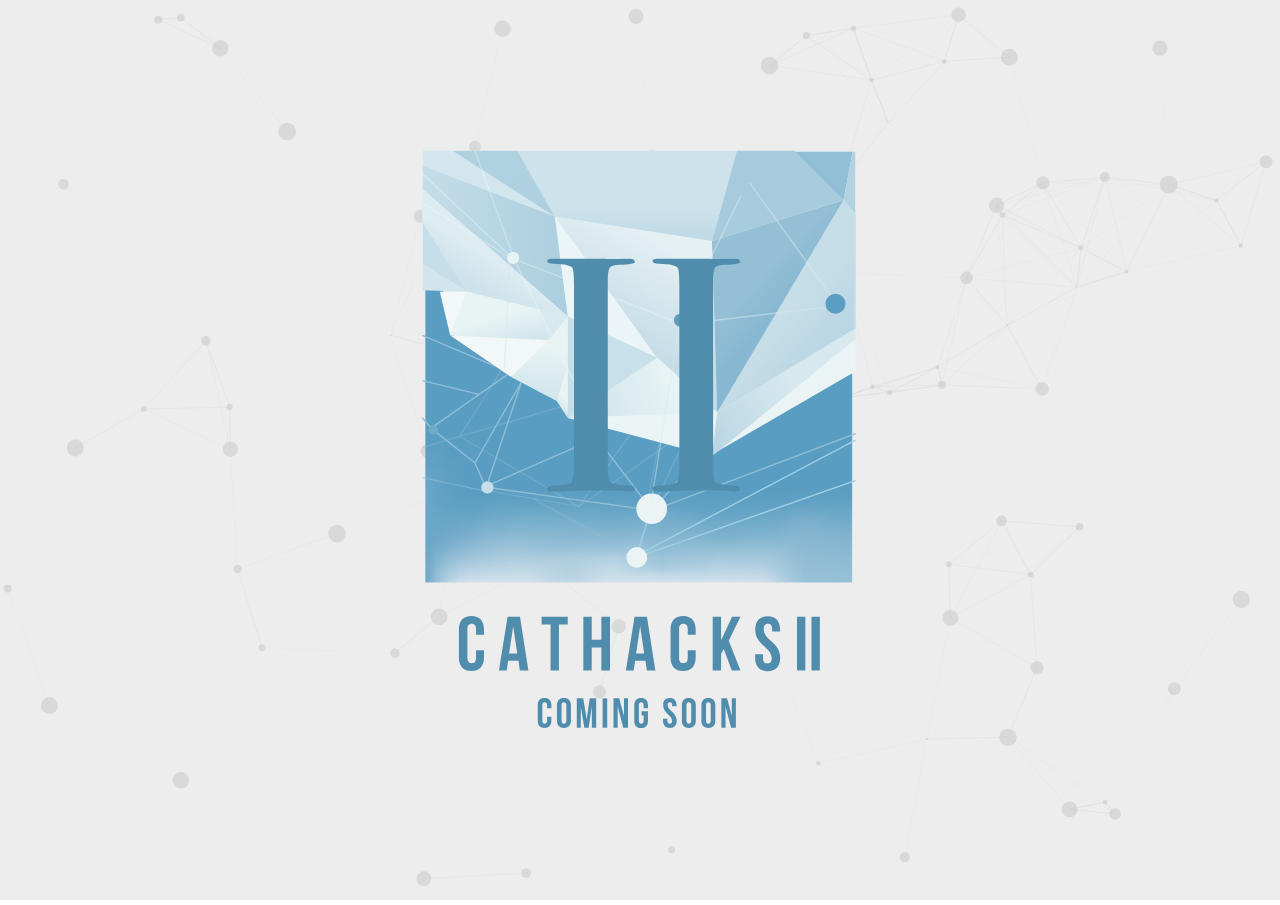
<file: cathacks/comingsoon.html>
<!doctype html>
<html>
<head>
<meta name="viewport" content="width=device-width, initial-scale=1">

<link rel="stylesheet" type="text/css" href="./bootstrap/css/bootstrap.css">

  <link rel="stylesheet" href="css/animate.css">
	<link rel="stylesheet" type="text/css" href="css/demo.css" />
		<link rel="stylesheet" type="text/css" href="css/component.css" />
        <link rel="stylesheet" type="text/css" href="css/main.css" />

            <script src="https://ajax.googleapis.com/ajax/libs/jquery/2.1.4/jquery.min.js"></script>
                 <script src="./js/particles.min.js"></script>


<meta charset="UTF-8">
<title>CatHacks II</title>
<meta name="description" content="CatHacks II is the University of Kentucky's second national hackathon, open to all college students in Computer Science.">
<link rel="apple-touch-icon" sizes="57x57" href="./img/favicons.ico/apple-icon-57x57.png">
<link rel="apple-touch-icon" sizes="60x60" href="./img/favicons.ico/apple-icon-60x60.png">
<link rel="apple-touch-icon" sizes="72x72" href="./img/favicons.ico/apple-icon-72x72.png">
<link rel="apple-touch-icon" sizes="76x76" href="./img/favicons.ico/apple-icon-76x76.png">
<link rel="apple-touch-icon" sizes="114x114" href="./img/favicons.ico/apple-icon-114x114.png">
<link rel="apple-touch-icon" sizes="120x120" href="./img/favicons.ico/apple-icon-120x120.png">
<link rel="apple-touch-icon" sizes="144x144" href="./img/favicons.ico/apple-icon-144x144.png">
<link rel="apple-touch-icon" sizes="152x152" href="./img/favicons.ico/apple-icon-152x152.png">
<link rel="apple-touch-icon" sizes="180x180" href="./img/favicons.ico/apple-icon-180x180.png">
<link rel="icon" type="image/png" sizes="192x192"  href="./img/favicons.ico/android-icon-192x192.png">
<link rel="icon" type="image/png" sizes="32x32" href="./img/favicons.ico/favicon-32x32.png">
<link rel="icon" type="image/png" sizes="96x96" href="./img/favicons.ico/favicon-96x96.png">
<link rel="icon" type="image/png" sizes="16x16" href="./img/favicons.ico/favicon-16x16.png">
<link rel="manifest" href="./img/favicons.ico/manifest.json">
<meta name="msapplication-TileColor" content="#ffffff">
<meta name="msapplication-TileImage" content="./img/favicons.ico/ms-icon-144x144.png">
<meta name="theme-color" content="#ffffff">
</head>

<body data-spy="scroll" data-target="#navid" data-offset="100">
	<div id="home" >
  <div id="HOME-breakpoint"> </div>
 	<div id="mydiv" class="" style="z-index:110;">
	<object id="cathacks2logo" data="./img/comingsoon.svg" type="image/svg+xml" class="fadeInDown animated"></object>
	<!--<div id="textbox"> 
		<h1>C A T H A C K S II</h1>
		<h2> FALL 2015</h2>
	</div>-->
	</div>
    
	
 </div>
  

</body>
<script src="./js/animatedModal.min.js"></script>
<script src="./js/main.js"></script>

<script>
    $("#applybutton").animatedModal({
        animatedIn:'slideInUp',
        animatedOut:'slideOutDown',
        color:'#fff',
        
    });</script>
    <script src="./bootstrap/js/bootstrap.min.js"></script>
    <script src="js/cbpFWTabs.js"></script>
		<script>
			new CBPFWTabs( document.getElementById( 'tabs' ) );
		</script>
<script>


particlesJS("home", {
  "particles": {
    "number": {
      "value": 60,
      "density": {
        "enable": true,
        "value_area": 800
      }
    },
    "color": {
      "value": "#c6c6c6"
    },
    "shape": {
      "type": "circle",
      "stroke": {
        "width": 0,
        "color": "#000000"
      },
      "polygon": {
        "nb_sides": 5
      },
      "image": {
        "src": "img/github.svg",
        "width": 100,
        "height": 100
      }
    },
    "opacity": {
      "value": 0.5,
      "random": false,
      "anim": {
        "enable": false,
        "speed": 1,
        "opacity_min": 0.1,
        "sync": false
      }
    },
    "size": {
      "value": 9,
      "random": true,
      "anim": {
        "enable": false,
        "speed": 40,
        "size_min": 0.1,
        "sync": false
      }
    },
    "line_linked": {
      "enable": true,
      "distance": 150,
      "color": "#c6c6c6", //c6c6c6 //e1e0e0
      "opacity": 0.4,
      "width": 1
    },
    "move": {
      "enable": true,
      "speed": 1,
      "direction": "none",
      "random": false,
      "straight": false,
      "out_mode": "out",
      "bounce": false,
      "attract": {
        "enable": false,
        "rotateX": 600,
        "rotateY": 1200
      }
    }
  },
  "interactivity": {
    "detect_on": "canvas",
    "events": {
      "onhover": {
        "enable": true,
        "mode": "grab"
      },
      "onclick": {
        "enable": true,
        "mode": "push"
      },
      "resize": true
    },
    "modes": {
      "grab": {
        "distance": 140,
        "line_linked": {
          "opacity": 1
        }
      },
      "bubble": {
        "distance": 400,
        "size": 40,
        "duration": 2,
        "opacity": 8,
        "speed": 3
      },
      "repulse": {
        "distance": 200,
        "duration": 0.4
      },
      "push": {
        "particles_nb": 4
      },
      "remove": {
        "particles_nb": 2
      }
    }
  },
  "retina_detect": true
});


</script>

</body>
</html>
</file>
<file: cathacks/css/demo.css>
/* General Blueprint Style */
/*@import url(http://fonts.googleapis.com/css?family=Lato:300,400,700);*/

@font-face {
	font-family: 'bpicons';
	src:url('../fonts/bpicons/bpicons.eot');
	src:url('../fonts/bpicons/bpicons.eot?#iefix') format('embedded-opentype'),
		url('../fonts/bpicons/bpicons.woff') format('woff'),
		url('../fonts/bpicons/bpicons.ttf') format('truetype'),
		url('../fonts/bpicons/bpicons.svg#bpicons') format('svg');
	font-weight: normal;
	font-style: normal;
} /* Made with http://icomoon.io/ */

*, *:after, *:before { -webkit-box-sizing: border-box; -moz-box-sizing: border-box; box-sizing: border-box; }
body, html { font-size: 100%; padding: 0; margin: 0;}

/* Clearfix hack by Nicolas Gallagher: http://nicolasgallagher.com/micro-clearfix-hack/ */
.clearfix:before, .clearfix:after { content: " "; display: table; }
.clearfix:after { clear: both; }

body {
    font-family: 'Aleo', Calibri, Arial, sans-serif;
    color: #7f939c;
	font-size:14px;
}

#faq p {
	color:#6e6e6e;	
	font-size:17px !important;
	
}

a {
	color: #ccc;
	text-decoration: none;
	outline: none;
}
h3{
	    font-family: 'Montserrat', Calibri, Arial, sans-serif;
		font-weight:500;
		font-size:17px;
		text-align:center;

}

a:hover {
	color: #000;
}

.container > header {
	width: 90%;
	max-width: 69em;
	margin: 0 auto;
	padding: 2.875em 1.875em 1.875em;
}

.container > header h1 {
	font-size: 2.125em;
	line-height: 1.3;
	margin: 0 0 0.6em 0;
	float: left;
	font-weight: 400;
}

.container > header > span {
	display: block;
	position: relative;
	z-index: 9999;
	font-weight: 700;
	text-transform: uppercase;
	letter-spacing: 0.5em;
	padding: 0 0 0.6em 0.1em;
}

.container > header > span span:after {
	width: 30px;
	height: 30px;
	left: -12px;
	font-size: 50%;
	top: -8px;
	font-size: 75%;
	position: relative;
}

.container > header > span span:hover:before {
	content: attr(data-content);
	text-transform: none;
	text-indent: 0;
	letter-spacing: 0;
	font-weight: 300;
	font-size: 110%;
	padding: 0.8em 1em;
	line-height: 1.2;
	text-align: left;
	left: auto;
	margin-left: 4px;
	position: absolute;
	color: #fff;
	background: #47a3da;
}

.container > header nav {
	float: right;
	text-align: center;
}

.container > header nav a {
	display: inline-block;
	position: relative;
	text-align: left;
	width: 2.5em;
	height: 2.5em;
	background: #fff;
	border-radius: 50%;
	margin: 0 0.1em;
	border: 4px solid #7f939c;
}

.container > header nav a > span {
	display: none;
}

.container > header nav a:hover:before {
	content: attr(data-info);
	color: #7f939c;
	position: absolute;
	width: 600%;
	top: 120%;
	text-align: right;
	right: 0;
	pointer-events: none;
}

.container > header nav a:hover {
	background: #47a3da;
}

.bp-icon:after {
	font-family: 'bpicons';
	speak: none;
	font-style: normal;
	font-weight: normal;
	font-variant: normal;
	text-transform: none;
	text-align: center;
	color: #47a3da;
	-webkit-font-smoothing: antialiased;
}

.container > header nav .bp-icon:after {
	position: absolute;
	top: 0;
	left: 0;
	width: 100%;
	height: 100%;
	line-height: 2;
	text-indent: 0;
}

.container > header nav a:hover:after {
	color: #fff;
}

.bp-icon-next:after {
	content: "\e000";
}
.bp-icon-drop:after {
	content: "\e001";
}
.bp-icon-archive:after {
	content: "\e002";
}
.bp-icon-about:after {
	content: "\e003";
}
.bp-icon-prev:after {
	content: "\e004";
}

p.info {
	text-align: center;
	padding: 20px;
}

@media screen and (max-width: 55em) {

	.container > header h1,
	.container > header nav {
		float: none;
	}

	.container > header > span,
	.container > header h1 {
		text-align: center;
	}

	.container > header nav {
		margin: 0 auto;
	}

	.container > header > span {
		text-indent: 30px;
	}
}
</file>
<file: cathacks/css/component.css>
@font-face {
	font-family: 'icomoon';
	src:url('../fonts/icomoon/icomoon.eot?pvm5gj');
	src:url('../fonts/icomoon/icomoon.eot?#iefixpvm5gj') format('embedded-opentype'),
		url('../fonts/icomoon/icomoon.woff?pvm5gj') format('woff'),
		url('../fonts/icomoon/icomoon.ttf?pvm5gj') format('truetype'),
		url('../fonts/icomoon/icomoon.svg?pvm5gj#icomoon') format('svg');
	font-weight: normal;
	font-style: normal;
} /* Icons created with icomoon.io/app */

.tabs {
	position: relative;
	width: 100%;
	overflow: hidden;
	margin: 1em 0 2em;
	font-weight: 300;
}

/* Nav */
.tabs nav {
	text-align: center;
}

.tabs nav ul {
	padding: 0;
	margin: 0;
	list-style: none;
	display: inline-block;
}

.tabs nav ul li {
	/*border: 1px solid #becbd2;*/
	border-bottom: none;
	margin: 0 0.25em;
	display: block;
	float: left;
	position: relative;
}



.tabs nav li.tab-current {
	/*border: 1px solid #7f939c;*/
	box-shadow: inset 0 2px #7f939c;
	border-bottom: none;
	z-index: 100;
}

.tabs nav li.tab-current:before,
.tabs nav li.tab-current:after {
	content: '';
	position: absolute;
	height: 1px;
	right: 100%;
	bottom: 0;
	width: 1000px;
	/*background: #47a3da;*/
}

.tabs nav li.tab-current:after {
	right: auto;
	left: 100%;
	width: 4000px;
}

.tabs nav a {
	color: #becbd2;
	display: block;
	font-size: 1.45em;
	line-height: 2.5;
	padding: 0 1.25em;
	white-space: nowrap;
}

.tabs nav a:hover {
	color: #768e9d;
}

.tabs nav li.tab-current a {
	color: #7f939c;
}

/* Icons */
.tabs nav a:before {
	display: inline-block;
	vertical-align: middle;
	text-transform: none;
	font-weight: normal;
	font-variant: normal;
	font-family: 'icomoon';
	line-height: 1;
	speak: none;
	-webkit-font-smoothing: antialiased;
	margin: -0.25em 0 0 0;
}

.icon-file-text2:before {
	content: "\e600";
}
.icon-envelop:before {
	content: "\e601";
}
.icon-calendar:before {
	content: "\e602";
}
.icon-bubbles3:before {
	content: "\e603";
}
.icon-airplane:before {
	content: "\e604";
}

/* Content */
.content section {
	font-size: 1.25em;
	padding: 3em 3em 0em 3em;
	display: none;
	max-width: 1230px;
	margin: 0 auto;
}

.content section:before,
.content section:after {
	content: '';
	display: table;
}

.content section:after {
	clear: both;
}

/* Fallback example */
.no-js .content section {
	display: block;
	padding-bottom: 2em;
	border-bottom: 1px solid #47a3da;
}

.content section.content-current {
	display: block;
}

.mediabox {
	float: left;
	width: 33%;
	padding: 0 25px;
}

.mediabox img {
	max-width: 100%;
	display: block;
	margin: 0 auto;
}

.mediabox h3 {
	margin: 0.75em 0 0.5em;
}

.mediabox p {
	padding: 0 0 1em 0;
	margin: 0;
	line-height: 1.3;
}

/* Example media queries */

@media screen and (max-width: 52.375em) {
	.tabs nav a span {
		display: none;
	}

	.tabs nav a:before {
		margin-right: 0;
	}

	.mediabox {
		float: none;
		width: auto;
		padding: 0 0 35px 0;
		font-size: 90%;
	}

	.mediabox img {
		float: left;
		margin: 0 25px 10px 0;
		max-width: 40%;
	}

	.mediabox h3 {
		margin-top: 0;
	}

	/*.mediabox p {
		margin-left: 40%;
		margin-left: calc(40% + 25px);
	}*/

	.mediabox:before,
	.mediabox:after {
		content: '';
		display: table;
	}

	.mediabox:after {
		clear: both;
	}
}

@media screen and (max-width: 32em) {
	.tabs nav ul,
	.tabs nav ul li a {
		width: 100%;
		padding: 0;
	}

	.tabs nav ul li {
		width: 25%;
		width: calc(25% + 1px);
		margin: 0 0 0 -1px;
	}

	.tabs nav ul li:last-child {
		border-right: none;
	}

	.mediabox {
		text-align: center;
	}

	.mediabox img {
		float: none;
		margin: 0 auto;
		max-width: 100%;
	}

	.mediabox h3 {
		margin: 1.25em 0 1em;
	}

	.mediabox p {
		margin: 0;
	}
}
</file>
<file: cathacks/css/main.css>
@charset "UTF-8";
/* CSS Document */

/*
	CatHacks II theme by Mazin Zakaria
*/
@-moz-document url-prefix() {
	h1 {
	font-family: "BebasNeueRegular", sans-serif !important;
	}
	strong{
	letter-spacing:1px;
	}

}

@font-face {
   font-family: 'BebasNeueBook';
      src: url('../fonts/bebas/BebasNeueBook.eot');
      src: url('../fonts/bebas/BebasNeueBook.eot?#iefix') format('embedded-opentype'),
           url('../fonts/bebas/BebasNeueBook.woff') format('woff'),
           url('../fonts/bebas/BebasNeueBook.ttf') format('truetype'),
           url('../fonts/bebas/BebasNeueBook.svg') format('svg');
   font-weight: normal;
   font-style: normal;
}
@font-face {
   font-family: 'BebasNeueRegular';
      src: url('../fonts/bebas/BebasNeueRegular.eot');
      src: url('../fonts/bebas/BebasNeueRegular.eot?#iefix') format('embedded-opentype'),
           url('../fonts/bebas/BebasNeueRegular.woff') format('woff'),
           url('../fonts/bebas/BebasNeueRegular.ttf') format('truetype'),
           url('../fonts/bebas/BebasNeueRegular.svg') format('svg');
   font-weight: normal;
   font-style: normal;
}
@font-face {
   font-family: 'BebasNeueBold';
      src: url('../fonts/bebas/BebasNeueBold.eot');
      src: url('../fonts/bebas/BebasNeueBold.eot?#iefix') format('embedded-opentype'),
           url('../fonts/bebas/BebasNeueBold.woff') format('woff'),
           url('../fonts/bebas/BebasNeueBold.ttf') format('truetype'),
           url('../fonts/bebas/BebasNeueBold.svg') format('svg');
   font-weight: normal;
   font-style: normal;
}
@font-face {
   font-family: 'Aleo';
      src: url('../fonts/aleo/Aleo.eot');
      src: url('../fonts/aleo/Aleo.eot?#iefix') format('embedded-opentype'),
           url('../fonts/aleo/Aleo.woff') format('woff'),
           url('../fonts/aleo/Aleo.ttf') format('truetype'),
           url('../fonts/aleo/Aleo.svg') format('svg');
   font-weight: normal;
   font-style: normal;
}
@font-face {
   font-family: 'AleoBold';
      src: url('../fonts/aleo/AleoBold.eot');
      src: url('../fonts/aleo/AleoBold.eot?#iefix') format('embedded-opentype'),
           url('../fonts/aleo/AleoBold.woff') format('woff'),
           url('../fonts/aleo/AleoBold.ttf') format('truetype'),
           url('../fonts/aleo/AleoBold.svg') format('svg');
   font-weight: normal;
   font-style: normal;
}
@font-face {
   font-family: 'Ancillary';
      src: url('../fonts/ancillary/ancillary.eot');
      src: url('../fonts/ancillary/ancillary.eot?#iefix') format('embedded-opentype'),
           url('../fonts/ancillary/ancillary.woff') format('woff'),
           url('../fonts/ancillary/ancillary.ttf') format('truetype'),
           url('../fonts/ancillary/ancillary.svg') format('svg');
   font-weight: normal;
   font-style: normal;
}

strong { 

font-family: "AleoBold"; 
text-decoration: underline;
}

html, body{
        margin: 0px;
	     height: 100%;

	
}



#home {
	height:100%;	
	margin:0;
	background-color:#ededed; /*efefef*/
	width:100%;
	position:relative;
	
	 -moz-user-select: none; 
        -khtml-user-select: none; 
        -webkit-user-select: none; 
        -o-user-select: none; 
}

/*h1 {
	font-size:65px;
	-webkit-font-smoothing: antialiased;
	font-family: DINCondensed-Bold, sans-serif;
	line-height: .3 !important;
	color:#508dad !important;

}*/

h1 {
	font-size:50px;
	-webkit-font-smoothing: antialiased;
	font-family: 'Montserrat', sans-serif;
	line-height: .3 !important;
	color:#3f3f3f !important;
	font-weight:600;
	margin-bottom:25px;
	letter-spacing:6px;
	
}

#mydiv h1 {
	font-size:55px;
	-webkit-font-smoothing: antialiased;
	font-family: 'BebasNeueBold', sans-serif;
	line-height: .3 !important;
	color:#508dad !important;
	font-weight:600;
	
}


p {  
	font-family: "Montserrat", Georgia, Serif;
  	font-weight: 400;
    text-align: left;	
	line-height:1.6;
	color:#6e6e6e;
	font-size:21px;
}




@-webkit-keyframes Textgradient {
    0%{background-position:0% 50%}
    50%{background-position:100% 50%}
    100%{background-position:0% 50%}
}
@-moz-keyframes Textgradient {
    0%{background-position:0% 50%}
    50%{background-position:100% 50%}
    100%{background-position:0% 50%}
}
@keyframes Textgradient { 
    0%{background-position:0% 50%}
    50%{background-position:100% 50%}
    100%{background-position:0% 50%}
}

.sponsorButton a {
    position: absolute;
    width: 100%;
    height: 100%;
    top: 0;
    left: 0;
    text-decoration: none; /* No underlines on the link */
    z-index: 10; /* Places the link above everything else in the div */
    background-color: #FFF; /* Fix to make div clickable in IE */
    opacity: 0; /* Fix to make div clickable in IE */
    filter: alpha(opacity=1); /* Fix to make div clickable in IE */
}


polygon{

    pointer-events:all;
}
polygon:hover{
	    opacity: 0.0;	

    
}
circle:hover{
	   fill-opacity: 0.0;	

    
}
g:hover{
opacity:0.0;	
}
object:hover circle{
	    fill-opacity: 0.0;	
}
.kentucky polygon:hover {
    fill: #fce57e;
}

 circle:hover
  {
    opacity: 0.1;
  }

/*.center {
       position: absolute;
       top: 0;
       left: 0;
       bottom: 0;
       right: 0;
       margin: auto;
	   text-align:center;
  }*/
 
#mainTextbox {
	width:600px;
}
.h1Header{
	width:100%;
	border: solid #dcdcdc;
	border-width: 0 0 0px 0;
	padding-bottom:30px;
	text-align:center;
	margin-bottom:
}

.block {
  text-align: center;
}
 
.block:before {
  content: '';
  display: inline-block;
  height: 100%;
  vertical-align: middle !important;
  margin-right: -0.25em; /* Adjusts for spacing */
}

/* The element to be centered, can also be of any width and height */ 
.centered {
  display: inline-block;
  vertical-align: middle;
  width: 570px;
}

#about {
	margin:0;
	background-color:#ededed;
	width:100%;
	position:relative;
	 min-height: 150%;  /* Fallback for browsers do NOT support vh unit */
  min-height: 150vh; /* These two lines are counted as one :-)       */

}

#apply {
	height:100%;	
	margin:0;
	background-color:#efefef;
	width:100%;
	position:relative;

}

#faq {
	min-height:100%;	
	margin:0;
	background-color:#fff;
	width:100%;
	position:relative;

}

#sponsors {
	min-height:100%;	
	margin:0;
	background-color:#fff;
	width:100%;
	position:relative;
}

/* apply section button */


.hvr-shutter-out-vertical {
  display: inline-block;
  vertical-align: middle;
  -webkit-transform: translateZ(0);
  transform: translateZ(0);
  box-shadow: 0 0 1px rgba(0, 0, 0, 0);
  -webkit-backface-visibility: hidden;
  backface-visibility: hidden;
  -moz-osx-font-smoothing: grayscale;
  position: relative;
  background: #efefef;
  -webkit-transition-property: color;
  transition-property: color;
  -webkit-transition-duration: 0.3s;
  transition-duration: 0.3s;
    border: solid #7f939c;
	border-width: 2px 0;
	color:#7f939c;
  
}
.hvr-shutter-out-vertical:before {
  content: "";
  position: absolute;
  z-index: -1;
  top: 0;
  bottom: 0;
  left: 0;
  right: 0;
  background: #7f939c;
  -webkit-transform: scaleY(0);
  transform: scaleY(0);
  -webkit-transform-origin: 50%;
  transform-origin: 50%;
  -webkit-transition-property: transform;
  transition-property: transform;
  -webkit-transition-duration: 0.3s;
  transition-duration: 0.3s;
  -webkit-transition-timing-function: ease-out;
  transition-timing-function: ease-out;
}
.hvr-shutter-out-vertical:hover, .hvr-shutter-out-vertical:focus, .hvr-shutter-out-vertical:active {
  color: white;
}
.hvr-shutter-out-vertical:hover:before, .hvr-shutter-out-vertical:focus:before, .hvr-shutter-out-vertical:active:before {
  -webkit-transform: scaleY(1);
  transform: scaleY(1);
}
.appSectionButton {
	width:200px;
	height:80px;
	line-height:80px;
	text-align:center;
	font-size:16px;
	-webkit-font-smoothing: antialiased;
	font-family: "Montserrat", sans-serif;
	cursor: pointer;
	font-weight:500;
	letter-spacing:2px;

}

.sponsorCenter {
    position: absolute;
    top: 0;
    left: 0;
    bottom: 0;
    right: 0;
    margin: auto;
}

.horizontalcenter{
	margin-left:auto;
	margin-right:auto;	
	
}
.horizontalcenter p{
	text-align:center !important;	
}



.closebtn {
	width:60px;
	height:60px;	
	display:block;
	-webkit-transition: all 0.2s;
    -moz-transition: all 0.2s;
    -ms-transition: all 0.2s;
    -o-transition: all 0.2s;
    transition: all 0.2s;
    cursor: pointer;
	margin-top:2px;
	
}
.closebtn:hover {
	transform:rotate(90deg);
}

/*                      */

/*         Typeform              */

		/*html{
			margin: 0;
			height: 100%;
			overflow: hidden;
		}*/
		iframe{
			position: absolute;
			left:0;
			right:0;
			bottom:0;
			top:0;
			border:0;
		}
    
/*                        */

#animatedModal{
    width: 100%;
    height:100%;
    position:relative;
}

.close-animatedModal{
    position:absolute;
    top:0;
    left:0;
    width:100%;
    height:40px;
	background-color:#508dad;
	z-index:1000;
}


.col-centered{
    float: none;
    margin: 0 auto;
}

#contentDiv{
  height:570px;
  width: 1000px;
  position: absolute;
  top: 0;
  right: 0;
  bottom: 0;
  left: 0;
  margin: auto;
  text-align:center;


}

#leftColumn {
	width:620px;	
}

#applyDiv{
  height:175px;
  width: 570px;
  position: absolute;
  top: 0;
  right: 0;
  bottom: 0;
  left: 0;
  margin: auto;
  text-align:center;
	
	
}
@media (max-width: 1000px) {
	#leftColumn{
		margin-left:auto;
		margin-right:auto;	
	}
	#contentDiv {
		width:100%;	
	}
}

@media (max-width: 768px) {
	.kypicture{
		width:400px;	
		height:200px;
	}
	.centered {
		width:400px;
	}
	#contentDiv {
		width:450px;
	}
	#applyDiv {
		width:400px;
	}
	.appSectionButton{
		margin:0 !important;
		margin-bottom:20px !important;	
	}
	#applyDiv{
		height:275px;	
	}
	#leftColumn{
		width:450px;	
	}
}
@media (max-width: 455px) {
	.centered {
		width:300px;
	}
	#contentDiv {
		width:300px;
	}
	#applyDiv {
		width:300px;
	}
	.kypicture{
		width:300px;	

	}
	#leftColumn{
		width:300px;	
	}
}


@media (max-width: 330px) {
	.centered {
		width:200px;
	}
	.kypicture{
		width:150px;	

	}
	.centered h1{
		font-size:50px;
			
	}
	#contentDiv {
		width:200px;
	}
	#applyDiv {
		width:200px;
	}
	#applyDiv h1{
		font-size:50px;
	}
	#contentDiv h1{
		font-size:50px;
			
	}
	p{ 
		text-align:center;
		font-size:14px;
	}
	#leftColumn{
		width:200px;	
	}
}


@media (max-width: 230px){
	.centered {
		width:100px;
	}
	.kypicture{
		display:none;
	}
	.centered h1{
		font-size:35px;	
	}
	#applyDiv {
		width:100px;
	}
	#applyDiv h1 {
		font-size:35px;
		letter-spacing:6px;

	}
	#contentDiv {
		width:100px;
	}
	#contentDiv h1{
		font-size:35px;
		letter-spacing:6px;

	}
	p{ 
		text-align:center;
		font-size:14px;
	}
	.mediabox h3{
		font-size:18px;
		
	}
	#leftColumn{
		width:100%;	
	}
}
/* Apply button */
@media (max-width: 330px) {
	.appSectionButton{
			height:40px;
			line-height:40px;
	}
}
@media (max-width: 230px) {
	.appSectionButton{
			width:120px;
			height:40px;
			line-height:40px;
	}
}


.navreplace{
	background-color:#fff;
	border:0;
	/*border-bottom-style: solid;
    border-bottom-width: 15px;
	border-bottom-width:4px;
	border-bottom-color:#efefef;*/
	    /*box-shadow:  0 4px 2px -2px #efefef;*/

}

.navbar-brand{
	font-size:38px;
	-webkit-font-smoothing: antialiased !important;
	font-family: "Montserrat", sans-serif;
	color:#264d5d !important;
	padding-left:15%;
	line-height:100px;
	height:100px;
	padding-top:0px;
	font-weight:700;
	
}
.navbar-fixed {
    top: 0;
    z-index: 100;
  	position: fixed;
    width: 100%;
	
	
	
}

.navbar-nav li a{
	font-size:16px;	
	/*color:#d4d4d4 !important;*/
	font-family:"Montserrat", sans-serif;
	font-weight:500;
	line-height:100px;
	height:100px;
	padding-top:0px;
	letter-spacing:3px;

}

.navbar-nav > li{
  padding-left:30px;
  padding-right:30px;
  
}
.navbar{
	margin-bottom:0px;
}

#mydiv {
	position:absolute;
	top: 50%;
	left: 50%;
	width:600px;
	height:600px; /*461*/
	margin-top: -300px; /*set to a negative number 1/2 of your height*/
	margin-left: -300px; /*set to a negative number 1/2 of your width*/
	/*border: 1px solid #ccc;*/
  	/*background-image:url(img/logo.svg);
	background-repeat:no-repeat;*/
	

}
#textbox {
	width:311px;
	height:150px;	
	text-align:center;
	margin-top:30px;
	/*margin-top:350px;*/
	font-family: "BebasNeueBold",sans-serif;
	color:#508dad;
	font-weight:100;
	line-height: .2 !important;

}

/*       For navbar animation         */
.navbar li a {
  position: relative;
  text-decoration: none;
  color:#ededed !important;
  opacity:1;
  transition: all 0.5s;
  
}


.navbar li > a:before {
   /*content: "";
  position: absolute;
  width: 100%;
  height: 2px;
  bottom: 0;
  left: 0;
  background-color: #508dad;
  visibility: hidden;
  -webkit-transform: scaleX(0);
  transform: scaleX(0);
  -webkit-transition: all 0.3s ease-in-out 0s;
  transition: all 0.3s ease-in-out 0s;
    margin-top:46px;*/

}

.navbar li > a:hover:before {
  /*visibility: visible;
  -webkit-transform: scaleX(1);
  transform: scaleX(1);*/
 

}

.navbar li a:hover{
	opacity:.5;
 	color:#264d5d !important;  
}






/*  MOVE NAVBAR LINKS */

.navbar .navbar-nav {
  display: inline-block;
  float: none;
  vertical-align: top;
  background-color:#fff;
  
}

.navbar .navbar-collapse {
  text-align: center;
}
.navbar-brand {
display:none;	

}

@media screen and (max-width: 768px){
	.navbar-brand{
		display:block;	
		
	}
	
}
#applybuttonMobile{
	display:none;	
}

#applybuttonMobile a {
    position: absolute;
    width: 100%;
    height: 100%;
    top: 0;
    left: 0;
    text-decoration: none; /* No underlines on the link */
    z-index: 10; /* Places the link above everything else in the div */
    background-color: #FFF; /* Fix to make div clickable in IE */
    opacity: 0; /* Fix to make div clickable in IE */
    filter: alpha(opacity=1); /* Fix to make div clickable in IE */
}


@media screen and (max-width: 600px){
	#applybutton{
		display:none;	
	}
	#applybuttonMobile{
		display:inline-block !important;	
	}
	iframe{
		display:none;	
	}
}

@media screen and (max-width: 320px){
	.navbar-brand{
		display:none;	
		
	}
}

.container{
	padding:0 !important;	
	
}


.navbar-toggle{
	margin-top:36px; /*for the mobile nav button to be centered vertically*/
}

/*              */

/* scroll navbar animation */
.navbar-nav > .active > a{
	background-color:#fff;
	opacity:.6;
 	color:#264d5d !important;  
	
}

.active:after {
  /*   content: "";
  position: absolute;
  width: 100%;
  height: 2px;
  bottom: 0;
  left: 0;
  background-color: #508dad;
  visibility: visible;
  transition: width 2s;
  -webkit-animation: widen .5s 1;
  -moz-animation: widen .5s 1;
  -ms-animation: widen .5s 1;
  -o-animation: widen .5s 1;
  animation: widen 5.s 1;*/
}

@-webkit-keyframes widen {
    0%   { width:0%; /* Google Chrome & Webkit Nightlies */}
    100% { width:100%;/* Google Chrome & Webkit Nightlies */ }
}
@-moz-keyframes widen {
    0%   { width:0%; }
    100% { width:100%; }
}
@-ms-keyframes widen {
    0%   { width:0%; }
    100% { width:100%; }
}
@keyframes widen {
    0%   { width:0%; }
    100% { width:100%; }
}
/*                            */

#cathacks2logo{
	width:600px;
	height:600px;	
	
}
@media screen and (max-width: 325px){
	#cathacks2logo{
		width:262px;
		height:381px;
		margin-left:24.5px;
	}
	
	
}


::selection {
  background: #b9b9b9; /* WebKit/Blink Browsers */
}
::-moz-selection {
  background: #b9b9b9; /* Gecko Browsers */
}


@-webkit-keyframes fadeInDownLogo { 
    0% { 
        opacity: 0; 
        -webkit-transform: translateY(-20px); 
    } 
    100% { 
        opacity: 1; 
        -webkit-transform: translateY(0); 
    } 
} 

@keyframes fadeInDownLogo { 
    0% { 
        opacity: 0; 
        transform: translateY(-20px); 
    } 
    100% { 
        opacity: 1; 
        transform: translateY(0); 
    } 
} 

.fadeInDown { 
    -webkit-animation-name: fadeInDownLogo; 
    animation-name: fadeInDownLogo; 
}
</file>
